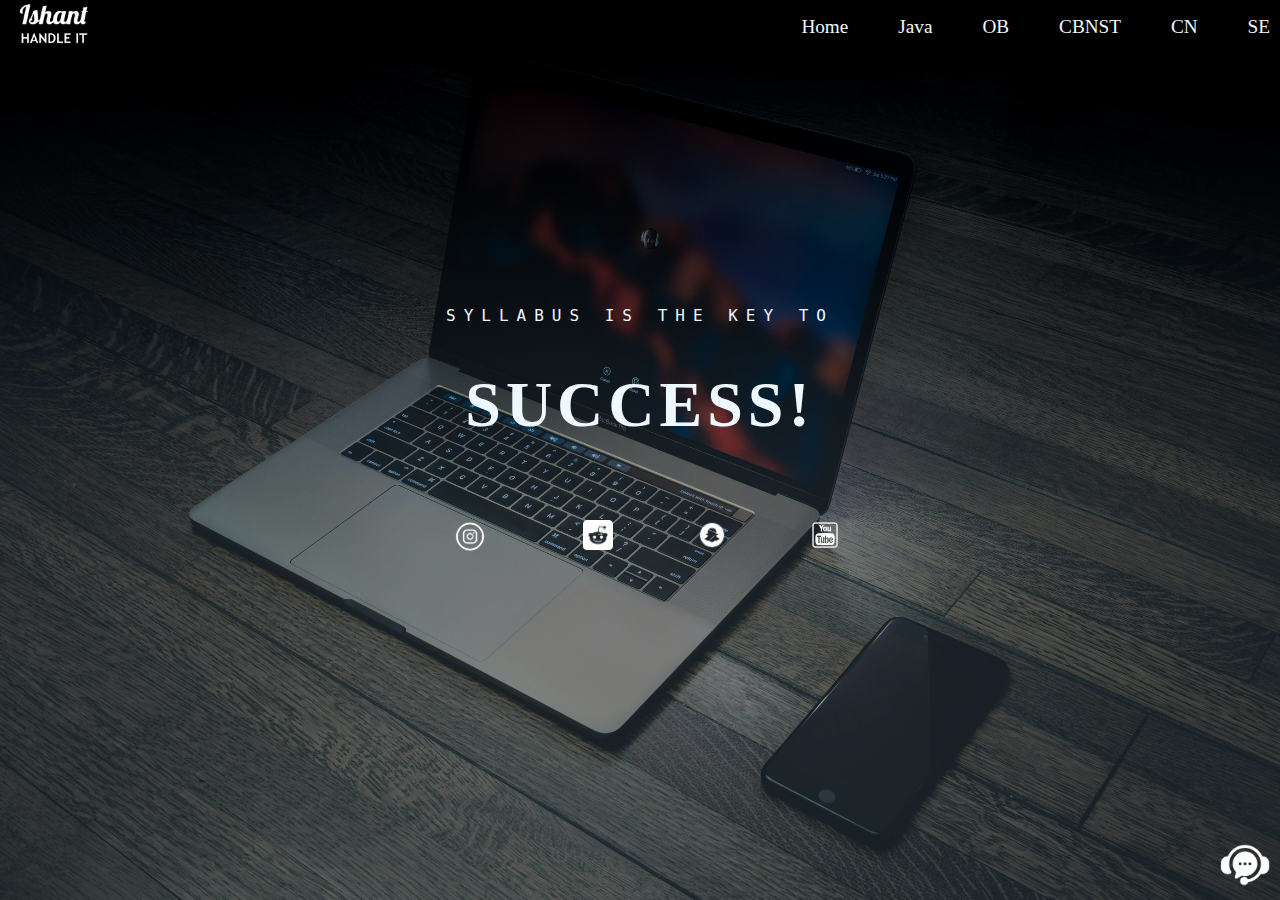
<file: index.html>
<!DOCTYPE html>
<html lang="en">

<head>
    <meta charset="UTF-8">
    <meta name="viewport" content="width=device-width, initial-scale=1.0">
    <title>Document</title>
    <link rel="stylesheet" href="style.css">
</head>

<body>
    <header>
        <nav class="navbar">
            <div class="logo"><img src="Images/Logo.png" alt="logo"></div>
            <div class="hamburger">&#9776;</div>
            <ul class="nav-links" id="navLinks">
                <li><a href="index.html">Home</a></li>
                <li><a href="java.html">Java</a></li>
                <li><a href="ob.html">OB</a></li>
                <li><a href="cbnst.html">CBNST</a></li>
                <li><a href="cn.html">CN</a></li>
                <li><a href="se.html">SE</a></li>
            </ul>
        </nav>
    </header>
    <main>
        <div class="container">
            <div class="text">
                <pre class="smalltxt">Syllabus is the key to</pre>
                <h1 class="bigtxt">SUCCESS!</h1>
            </div>
            <div class="contacts">
                <a href="https://www.instagram.com/ishant_hatwal.02/">
                    <img class="insta-icon" src="Images/Instagram.png" alt="Instagram">
                </a>

                <a href="https://www.reddit.com/user/Upstairs-Language574/">
                    <img src="Images/Reddit.png" alt="Reddit">
                </a>

                <a href="https://www.snapchat.com/add/ishu_ishu045?share_id=mSuhK78Xtts&locale=en-IN">
                    <img src="Images/Snapchat.png" alt="Snapchat">
                </a>

                <a href="https://www.youtube.com/@yourkinggaming7568">
                    <img src="Images/YouTube.png" alt="YouTube">
                </a>
            </div>
    </main>

    <footer>
        <a href="https://wa.me/8171891021"><img src="Images/whatsapp.png" alt=""></a>
    </footer>

    <script>
        const hamburger = document.querySelector('.hamburger');
        const navLinks = document.querySelector('.nav-links');

        hamburger.addEventListener('click', () => {
            navLinks.classList.toggle('active');
        });
    </script>

</body>

</html>
</file>
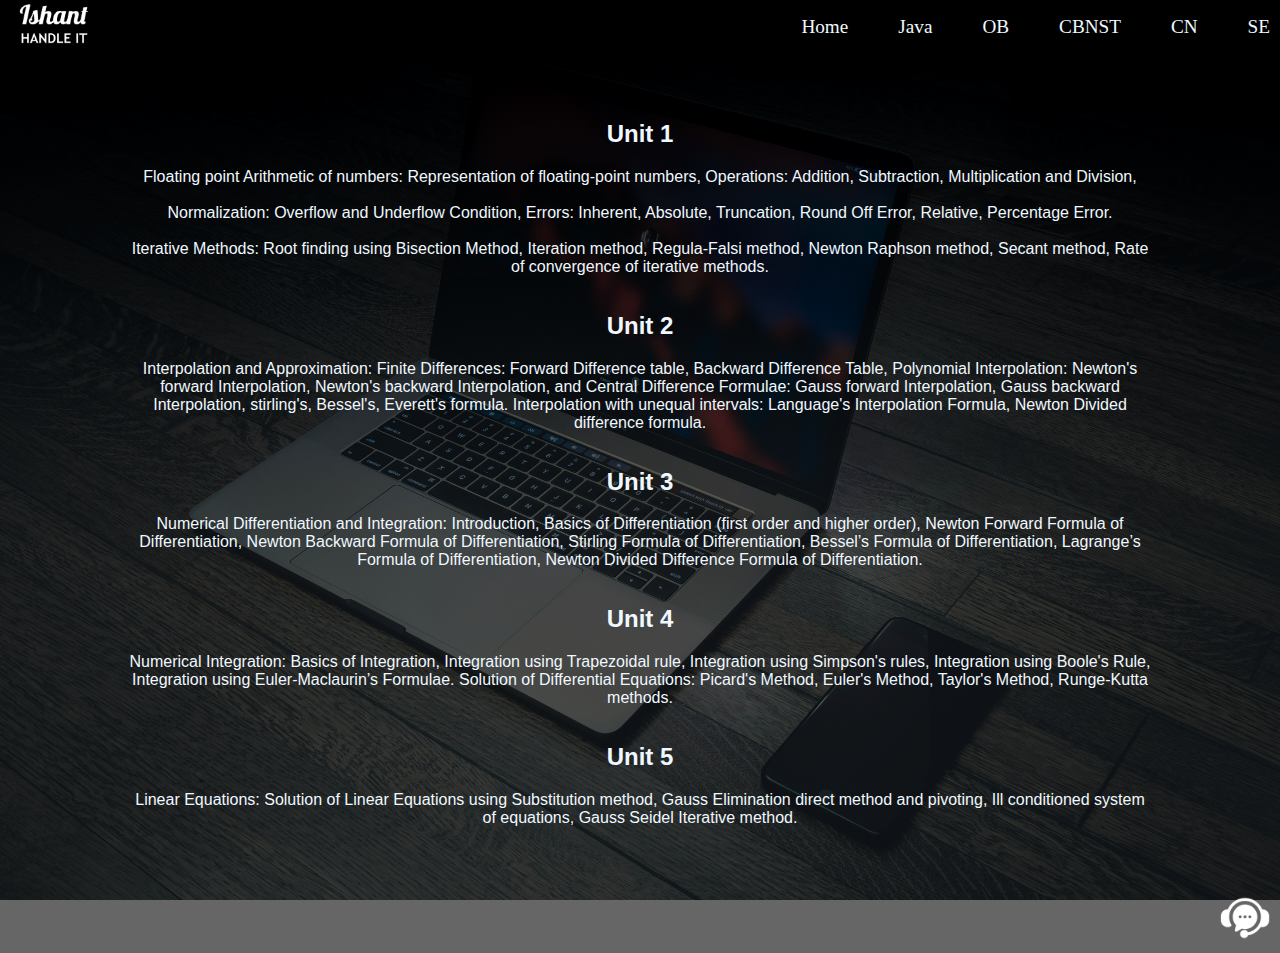
<file: cbnst.html>
<!DOCTYPE html>
<html lang="en">

<head>
    <meta charset="UTF-8">
    <meta name="viewport" content="width=device-width, initial-scale=1.0">
    <title>Document</title>
    <link rel="stylesheet" href="style.css">
    <style>
        body {
            background: linear-gradient(rgba(0, 0, 0, 0.6), rgba(0, 0, 0, 0.6)), url(Images/Background.jpg) no-repeat center center fixed;
            background-size: cover;
            margin: 0;
            padding: 0;
            height: 100%;
            display: flex;
            flex-direction: column;
            min-height: 100vh;
        }

        main {
            flex: 1;
        }

        header {
            border: none;
            height: 50px;
            background-color: black;
            margin: 0;
            padding: 0;
        }

        .nav-links {
            display: flex;
            /* All links are now side by side */
            gap: 50px;
            /* Gap Between all links */
            margin-right: 10px;
        }

        .navbar {
            display: flex;
            /*logo and ul(all links) are horizontal */
            justify-content: space-between;
            /* push first element (logo) to the far left
                                        and last element (ul) to the far ritht */
        }

        .logo {
            align-self: center;
            /*Only this element will be aligned inside div or parent element */
            margin-left: 10px;
        }

        .logo img {
            height: 30px;
            background-color: aliceblue;
            height: 50px;
        }

        .nav-links li a {
            text-decoration: none;
            /*Removes Underline from links*/
            color: aliceblue;
        }

        .syllabus {
            height: 100%;
            align-items: center;
            display: flex;
            flex-direction: column;
            margin: 50px auto;
            margin-left: 10%;
            margin-right: 10%;
        }

        .unit {
            text-align: center;
            color: aliceblue;
            font-family: 'Lucida Sans', 'Lucida Sans Regular', 'Lucida Grande', 'Lucida Sans Unicode', Geneva, Verdana, sans-serif;
        }

        footer {
            height: 60px;
            border: none;
            display: flex;
            justify-content: right;
        }

        footer img {
            height: 50px;
            margin-right: 10px;
            filter: brightness(0) invert(1);
            text-align: center;
        }

        /* Hamburger menu styles for mobile */
        .hamburger {
            display: none;
            /* hidden on large screens */
            font-size: 30px;
            cursor: pointer;
            color: aliceblue;
        }

        @media (max-width: 768px) {

            /* Show hamburger icon */
            .hamburger {
                display: block;
                position: absolute;
                top: 10px;
                right: 20px;
                z-index: 1001;
            }

            /* Hide nav links by default */
            .nav-links {
                display: none;
                flex-direction: column;
                gap: 15px;
                margin: 0 auto;
                /* center horizontally */
                text-align: center;
                position: static;
                /* stay in normal flow */
                width: auto;
            }

            /* Show links when hamburger is clicked */
            .nav-links.active {
                display: flex;
            }

            /* Ensure link colors stay correct */
            .nav-links li a {
                color: aliceblue;
            }
        }
    </style>


</head>

<body>
    <header>
        <nav class="navbar">
            <div class="logo"><img src="Images/Logo.png" alt="logo"></div>
            <div class="hamburger">&#9776;</div>
            <ul class="nav-links" id="navLinks">
                <li><a href="index.html">Home</a></li>
                <li><a href="java.html">Java</a></li>
                <li><a href="ob.html">OB</a></li>
                <li><a href="cbnst.html">CBNST</a></li>
                <li><a href="cn.html">CN</a></li>
                <li><a href="se.html">SE</a></li>
            </ul>
        </nav>
    </header>

    <main>
        <div class="syllabus">
            <div class="unit">
                <h2>Unit 1</h2>
                <p>Floating point Arithmetic of numbers: Representation of floating-point numbers, Operations: Addition,
                    Subtraction, Multiplication and Division,<br><br>
                    Normalization: Overflow and Underflow Condition, Errors: Inherent, Absolute, Truncation, Round Off
                    Error, Relative, Percentage Error. <br><br>
                    Iterative Methods: Root finding using Bisection Method, Iteration method, Regula-Falsi method,
                    Newton Raphson method, Secant method, Rate of convergence of iterative methods.</p>
            </div>
            <div class="unit">
                <h2>Unit 2</h2>
                <p>Interpolation and Approximation: Finite Differences: Forward Difference table, Backward Difference
                    Table, Polynomial Interpolation: Newton's forward Interpolation, Newton's backward Interpolation,
                    and Central Difference Formulae: Gauss forward Interpolation, Gauss backward Interpolation,
                    stirling's, Bessel's, Everett's formula. Interpolation with unequal intervals: Language's
                    Interpolation Formula, Newton Divided difference formula.
                <p>
            </div>
            <div class="unit">
                <h2>Unit 3</h2>
                <p>Numerical Differentiation and Integration: Introduction, Basics of Differentiation (first order and
                    higher order), Newton Forward Formula of Differentiation, Newton Backward Formula of
                    Differentiation, Stirling Formula of Differentiation, Bessel’s Formula of Differentiation,
                    Lagrange’s Formula of Differentiation, Newton Divided Difference Formula of Differentiation.</p>
            </div>
            <div class="unit">
                <h2>Unit 4</h2>
                <p>Numerical Integration: Basics of Integration, Integration using Trapezoidal rule, Integration using
                    Simpson's rules, Integration using Boole's Rule, Integration using Euler-Maclaurin’s Formulae.
                    Solution of Differential Equations: Picard's Method, Euler's Method, Taylor's Method, Runge-Kutta
                    methods.</p>
            </div>
            <div class="unit">
                <h2>Unit 5</h2>
                <p>Linear Equations: Solution of Linear Equations using Substitution method, Gauss Elimination direct
                    method and pivoting, Ill conditioned system of equations, Gauss Seidel Iterative method.</p>
            </div>
        </div>
    </main>


    <footer>
        <a href="https://wa.me/8171891021"><img src="Images/whatsapp.png" alt=""></a>
    </footer>

    <script>
        const hamburger = document.querySelector('.hamburger');
        const navLinks = document.querySelector('.nav-links');

        hamburger.addEventListener('click', () => {
            navLinks.classList.toggle('active');
        });
    </script>

</body>

</html>
</file>
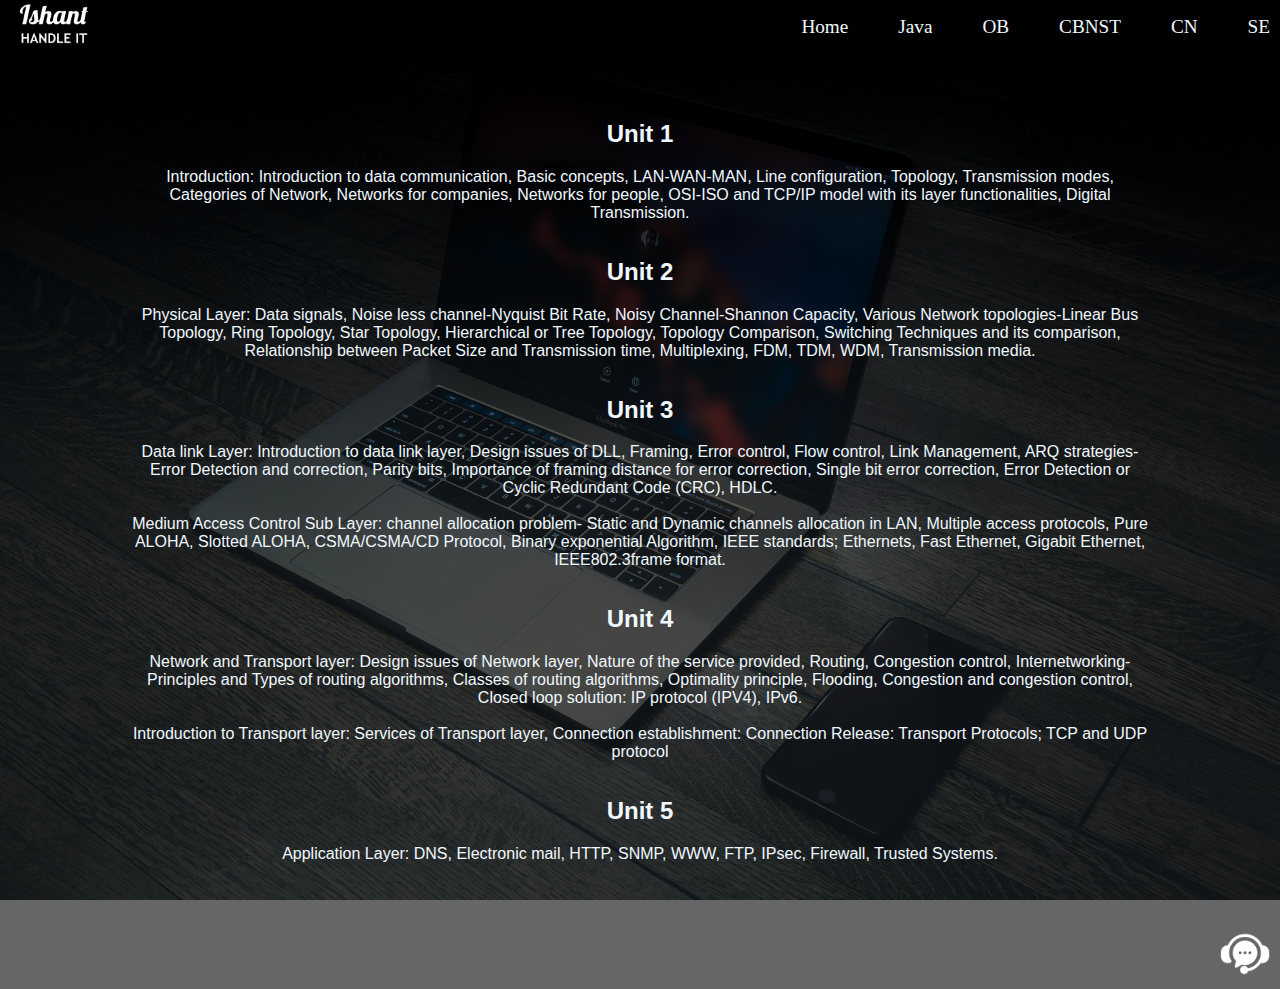
<file: cn.html>
<!DOCTYPE html>
<html lang="en">

<head>
    <meta charset="UTF-8">
    <meta name="viewport" content="width=device-width, initial-scale=1.0">
    <title>Document</title>
    <link rel="stylesheet" href="style.css">
    <style>
        body {
            background: linear-gradient(rgba(0, 0, 0, 0.6), rgba(0, 0, 0, 0.6)), url(Images/Background.jpg) no-repeat center center fixed;
            background-size: cover;
            margin: 0;
            padding: 0;
            height: 100%;
            display: flex;
            flex-direction: column;
            min-height: 100vh;
        }

        main {
            flex: 1;
        }

        header {
            border: none;
            height: 50px;
            background-color: black;
            margin: 0;
            padding: 0;
        }

        .nav-links {
            display: flex;
            /* All links are now side by side */
            gap: 50px;
            /* Gap Between all links */
            margin-right: 10px;
        }

        .navbar {
            display: flex;
            /*logo and ul(all links) are horizontal */
            justify-content: space-between;
            /* push first element (logo) to the far left
                                        and last element (ul) to the far ritht */
        }

        .logo {
            align-self: center;
            /*Only this element will be aligned inside div or parent element */
            margin-left: 10px;
        }

        .logo img {
            height: 30px;
            background-color: aliceblue;
            height: 50px;
        }

        .nav-links li a {
            text-decoration: none;
            /*Removes Underline from links*/
            color: aliceblue;
        }

        .syllabus {
            height: 100%;
            align-items: center;
            display: flex;
            flex-direction: column;
            margin: 50px auto;
            margin-left: 10%;
            margin-right: 10%;
        }

        .unit {
            text-align: center;
            color: aliceblue;
            font-family: 'Lucida Sans', 'Lucida Sans Regular', 'Lucida Grande', 'Lucida Sans Unicode', Geneva, Verdana, sans-serif;
        }

        footer {
            height: 60px;
            border: none;
            display: flex;
            justify-content: right;
        }

        footer img {
            height: 50px;
            margin-right: 10px;
            filter: brightness(0) invert(1);
            text-align: center;
        }

        /* Hamburger menu styles for mobile */
        .hamburger {
            display: none;
            /* hidden on large screens */
            font-size: 30px;
            cursor: pointer;
            color: aliceblue;
        }

        @media (max-width: 768px) {

            /* Show hamburger icon */
            .hamburger {
                display: block;
                position: absolute;
                top: 10px;
                right: 20px;
                z-index: 1001;
            }

            /* Hide nav links by default */
            .nav-links {
                display: none;
                flex-direction: column;
                gap: 15px;
                margin: 0 auto;
                /* center horizontally */
                text-align: center;
                position: static;
                /* stay in normal flow */
                width: auto;
            }

            /* Show links when hamburger is clicked */
            .nav-links.active {
                display: flex;
            }

            /* Ensure link colors stay correct */
            .nav-links li a {
                color: aliceblue;
            }
        }
    </style>
</head>

<body>
    <header>
        <nav class="navbar">
            <div class="logo"><img src="Images/Logo.png" alt="logo"></div>
            <div class="hamburger">&#9776;</div>

            <ul class="nav-links" id="navLinks">
                <li><a href="index.html">Home</a></li>
                <li><a href="java.html">Java</a></li>
                <li><a href="ob.html">OB</a></li>
                <li><a href="cbnst.html">CBNST</a></li>
                <li><a href="cn.html">CN</a></li>
                <li><a href="se.html">SE</a></li>
            </ul>
        </nav>
    </header>

    <main>
        <div class="syllabus">
            <div class="unit">
                <h2>Unit 1</h2>
                <p>Introduction: Introduction to data communication, Basic concepts, LAN-WAN-MAN, Line configuration,
                    Topology, Transmission modes, Categories of Network, Networks for companies, Networks for people,
                    OSI-ISO and TCP/IP model with its layer functionalities, Digital Transmission.</p>
            </div>
            <div class="unit">
                <h2>Unit 2</h2>
                <p>Physical Layer: Data signals, Noise less channel-Nyquist Bit Rate, Noisy Channel-Shannon Capacity,
                    Various Network topologies-Linear Bus Topology, Ring Topology, Star Topology, Hierarchical or Tree
                    Topology, Topology Comparison, Switching Techniques and its comparison, Relationship between Packet
                    Size and Transmission time, Multiplexing, FDM, TDM, WDM, Transmission media.
                <p>
            </div>
            <div class="unit">
                <h2>Unit 3</h2>
                <p>Data link Layer: Introduction to data link layer, Design issues of DLL, Framing, Error control, Flow
                    control, Link Management, ARQ strategies-Error Detection and correction, Parity bits, Importance of
                    framing distance for error correction, Single bit error correction, Error Detection or Cyclic
                    Redundant Code (CRC), HDLC.
                    <br><br>Medium Access Control Sub Layer: channel allocation problem- Static and Dynamic channels
                    allocation in LAN, Multiple access protocols, Pure ALOHA, Slotted ALOHA, CSMA/CSMA/CD Protocol,
                    Binary exponential Algorithm, IEEE standards; Ethernets, Fast Ethernet, Gigabit Ethernet,
                    IEEE802.3frame format.
                </p>
            </div>
            <div class="unit">
                <h2>Unit 4</h2>
                <p>Network and Transport layer: Design issues of Network layer, Nature of the service provided, Routing,
                    Congestion control, Internetworking-Principles and Types of routing algorithms, Classes of routing
                    algorithms, Optimality principle, Flooding, Congestion and congestion control, Closed loop solution:
                    IP protocol (IPV4), IPv6.
                    <br><br>Introduction to Transport layer: Services of Transport layer, Connection establishment:
                    Connection Release: Transport Protocols; TCP and UDP protocol
                </p>
            </div>
            <div class="unit">
                <h2>Unit 5</h2>
                <p>Application Layer: DNS, Electronic mail, HTTP, SNMP, WWW, FTP, IPsec, Firewall, Trusted Systems.</p>
            </div>
        </div>
    </main>


    <footer>
        <a href="https://wa.me/8171891021"><img src="Images/whatsapp.png" alt=""></a>
    </footer>

    <script>
        const hamburger = document.querySelector('.hamburger');
        const navLinks = document.querySelector('.nav-links');

        hamburger.addEventListener('click', () => {
            navLinks.classList.toggle('active');
        });
    </script>

</body>

</html>
</file>
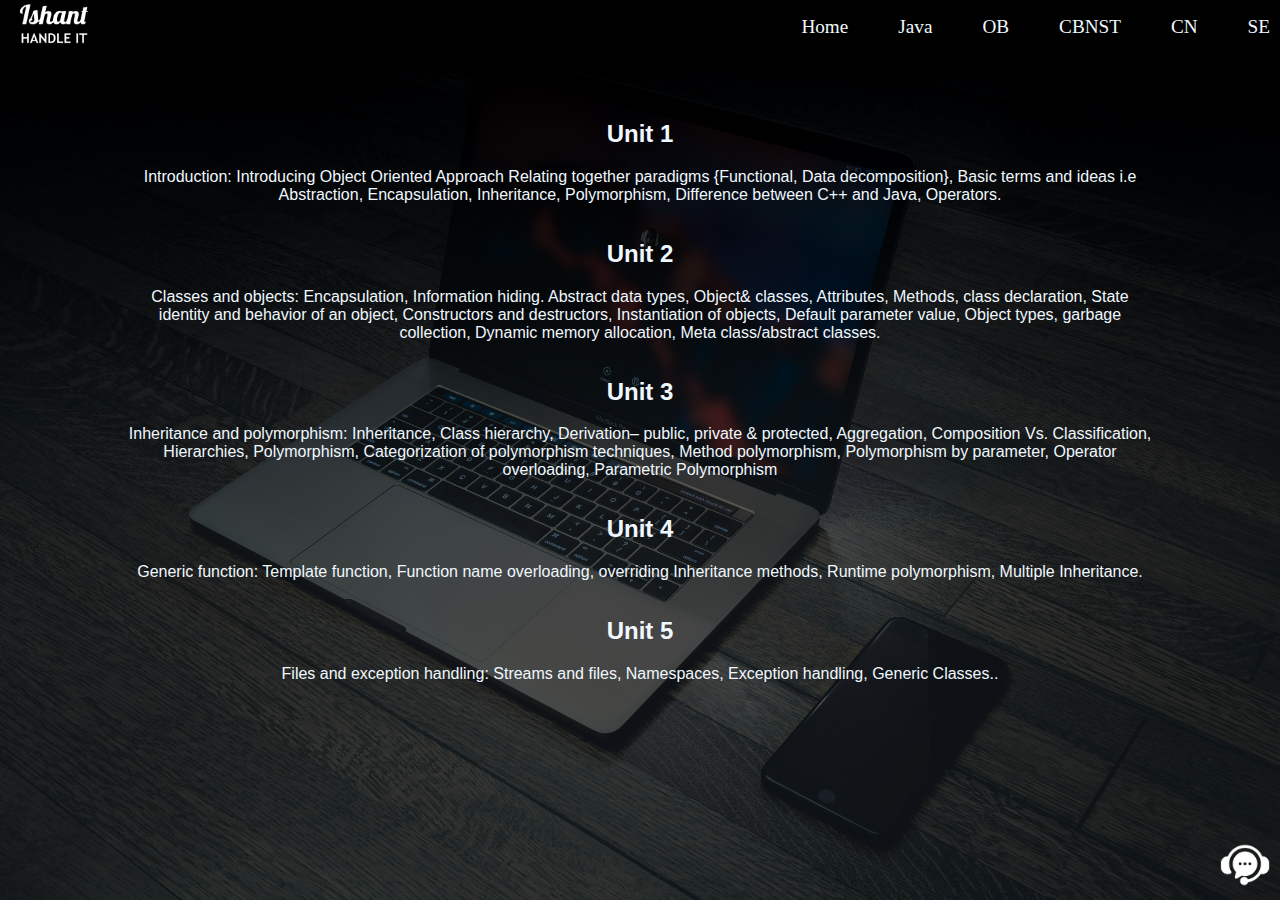
<file: java.html>
<!DOCTYPE html>
<html lang="en">

<head>
    <meta charset="UTF-8">
    <meta name="viewport" content="width=device-width, initial-scale=1.0">
    <title>Document</title>
    <link rel="stylesheet" href="style.css">
    <style>
        body {
            background: linear-gradient(rgba(0, 0, 0, 0.6), rgba(0, 0, 0, 0.6)), url(Images/Background.jpg) no-repeat center center fixed;
            background-size: cover;
            margin: 0;
            padding: 0;
            height: 100%;
            display: flex;
            flex-direction: column;
            min-height: 100vh;
        }

        main {
            flex: 1;
        }

        header {
            border: none;
            height: 50px;
            background-color: black;
            margin: 0;
            padding: 0;
        }

        .nav-links {
            display: flex;
            /* All links are now side by side */
            gap: 50px;
            /* Gap Between all links */
            margin-right: 10px;
        }

        .navbar {
            display: flex;
            /*logo and ul(all links) are horizontal */
            justify-content: space-between;
            /* push first element (logo) to the far left
                                        and last element (ul) to the far ritht */
        }

        .logo {
            align-self: center;
            /*Only this element will be aligned inside div or parent element */
            margin-left: 10px;
        }

        .logo img {
            height: 30px;
            background-color: aliceblue;
            height: 50px;
        }

        .nav-links li a {
            text-decoration: none;
            /*Removes Underline from links*/
            color: aliceblue;
        }

        .syllabus {
            height: 100%;
            align-items: center;
            display: flex;
            flex-direction: column;
            margin: 50px auto;
            margin-left: 10%;
            margin-right: 10%;
        }

        .unit {
            text-align: center;
            color: aliceblue;
            font-family: 'Lucida Sans', 'Lucida Sans Regular', 'Lucida Grande', 'Lucida Sans Unicode', Geneva, Verdana, sans-serif;
        }

        footer {
            height: 60px;
            border: none;
            display: flex;
            justify-content: right;
        }

        footer img {
            height: 50px;
            margin-right: 10px;
            filter: brightness(0) invert(1);
            text-align: center;
        }

        /* Hamburger menu styles for mobile */
        .hamburger {
            display: none;
            /* hidden on large screens */
            font-size: 30px;
            cursor: pointer;
            color: aliceblue;
        }

        @media (max-width: 768px) {

            /* Show hamburger icon */
            .hamburger {
                display: block;
                position: absolute;
                top: 10px;
                right: 20px;
                z-index: 1001;
            }

            /* Hide nav links by default */
            .nav-links {
                display: none;
                flex-direction: column;
                gap: 15px;
                margin: 0 auto;
                /* center horizontally */
                text-align: center;
                position: static;
                /* stay in normal flow */
                width: auto;
            }

            /* Show links when hamburger is clicked */
            .nav-links.active {
                display: flex;
            }

            /* Ensure link colors stay correct */
            .nav-links li a {
                color: aliceblue;
            }
        }
    </style>
</head>

<body>
    <header>
        <nav class="navbar">
            <div class="logo"><img src="Images/Logo.png" alt="logo"></div>
            <div class="hamburger">&#9776;</div>

            <ul class="nav-links" id="navLinks">
                <li><a href="index.html">Home</a></li>
                <li><a href="java.html">Java</a></li>
                <li><a href="ob.html">OB</a></li>
                <li><a href="cbnst.html">CBNST</a></li>
                <li><a href="cn.html">CN</a></li>
                <li><a href="se.html">SE</a></li>
            </ul>
        </nav>
    </header>

    <main>
        <div class="syllabus">
            <div class="unit">
                <h2>Unit 1</h2>
                <p>Introduction: Introducing Object Oriented Approach Relating together paradigms {Functional, Data
                    decomposition}, Basic terms and ideas i.e Abstraction, Encapsulation, Inheritance, Polymorphism,
                    Difference between C++ and Java, Operators.</p>
            </div>
            <div class="unit">
                <h2>Unit 2</h2>
                <p>Classes and objects: Encapsulation, Information hiding. Abstract data types, Object& classes,
                    Attributes, Methods, class declaration, State identity and behavior of an object, Constructors and
                    destructors, Instantiation of objects, Default parameter value, Object types, garbage collection,
                    Dynamic memory allocation, Meta class/abstract classes.
                <p>
            </div>
            <div class="unit">
                <h2>Unit 3</h2>
                <p>Inheritance and polymorphism: Inheritance, Class hierarchy, Derivation– public, private & protected,
                    Aggregation, Composition Vs. Classification, Hierarchies, Polymorphism, Categorization of
                    polymorphism techniques, Method polymorphism, Polymorphism by parameter, Operator overloading,
                    Parametric Polymorphism</p>
            </div>
            <div class="unit">
                <h2>Unit 4</h2>
                <p>Generic function: Template function, Function name overloading, overriding Inheritance methods,
                    Runtime polymorphism, Multiple Inheritance.</p>
            </div>
            <div class="unit">
                <h2>Unit 5</h2>
                <p>Files and exception handling: Streams and files, Namespaces, Exception handling, Generic Classes..
                </p>
            </div>
        </div>
    </main>


    <footer>
        <a href="https://wa.me/8171891021"><img src="Images/whatsapp.png" alt=""></a>
    </footer>

    <script>
        const hamburger = document.querySelector('.hamburger');
        const navLinks = document.querySelector('.nav-links');

        hamburger.addEventListener('click', () => {
            navLinks.classList.toggle('active');
        });
    </script>

</body>

</html>
</file>
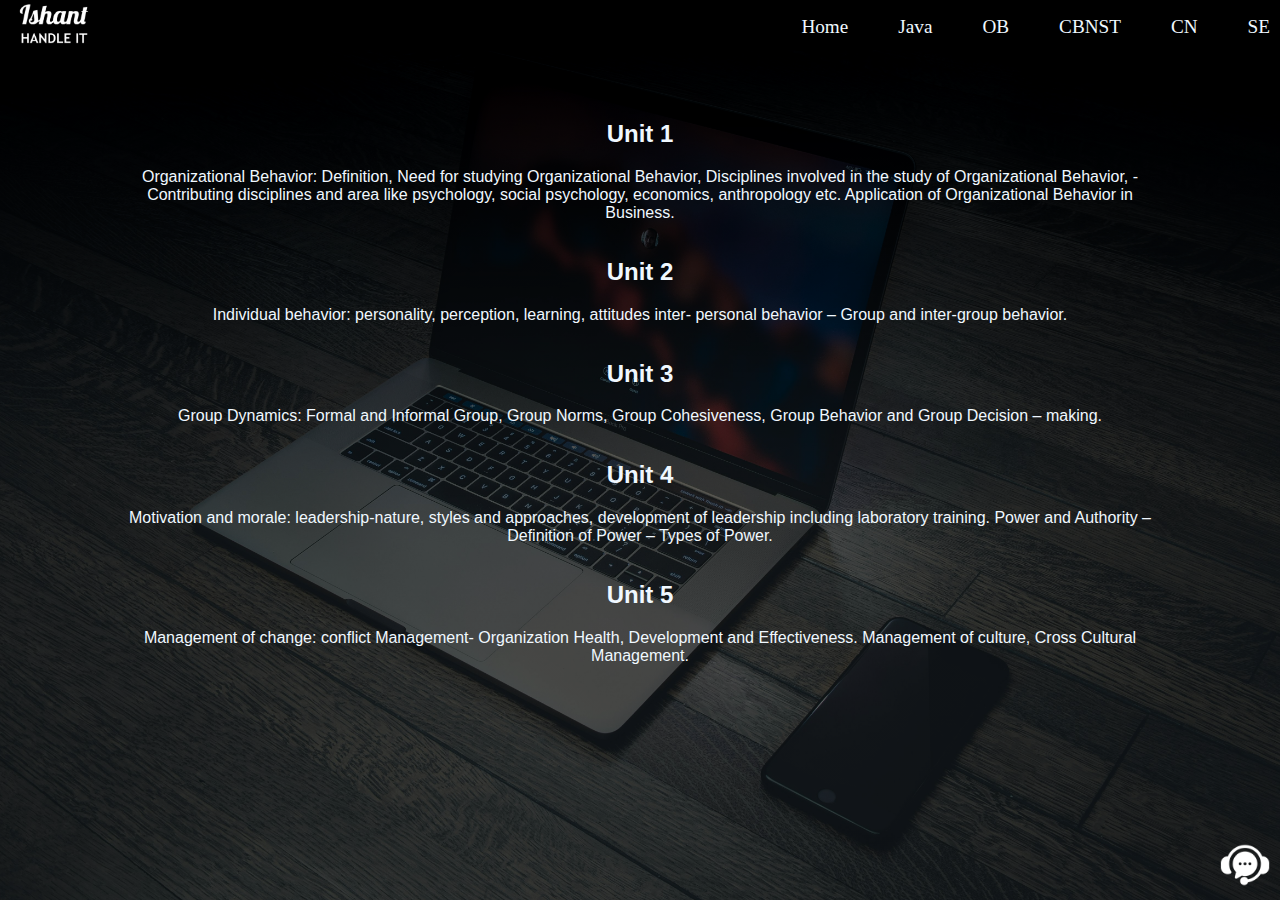
<file: ob.html>
<!DOCTYPE html>
<html lang="en">

<head>
    <meta charset="UTF-8">
    <meta name="viewport" content="width=device-width, initial-scale=1.0">
    <title>Document</title>
    <link rel="stylesheet" href="style.css">
    <style>
        body {
            background: linear-gradient(rgba(0, 0, 0, 0.6), rgba(0, 0, 0, 0.6)), url(Images/Background.jpg) no-repeat center center fixed;
            background-size: cover;
            margin: 0;
            padding: 0;
            height: 100%;
            display: flex;
            flex-direction: column;
            min-height: 100vh;
        }

        main {
            flex: 1;
        }

        header {
            border: none;
            height: 50px;
            background-color: black;
            margin: 0;
            padding: 0;
        }

        .nav-links {
            display: flex;
            /* All links are now side by side */
            gap: 50px;
            /* Gap Between all links */
            margin-right: 10px;
        }

        .navbar {
            display: flex;
            /*logo and ul(all links) are horizontal */
            justify-content: space-between;
            /* push first element (logo) to the far left
                                        and last element (ul) to the far ritht */
        }

        .logo {
            align-self: center;
            /*Only this element will be aligned inside div or parent element */
            margin-left: 10px;
        }

        .logo img {
            height: 30px;
            background-color: aliceblue;
            height: 50px;
        }

        .nav-links li a {
            text-decoration: none;
            /*Removes Underline from links*/
            color: aliceblue;
        }

        .syllabus {
            height: 100%;
            align-items: center;
            display: flex;
            flex-direction: column;
            margin: 50px auto;
            margin-left: 10%;
            margin-right: 10%;
        }

        .unit {
            text-align: center;
            color: aliceblue;
            font-family: 'Lucida Sans', 'Lucida Sans Regular', 'Lucida Grande', 'Lucida Sans Unicode', Geneva, Verdana, sans-serif;
        }

        footer {
            height: 60px;
            border: none;
            display: flex;
            justify-content: right;
        }

        footer img {
            height: 50px;
            margin-right: 10px;
            filter: brightness(0) invert(1);
            text-align: center;
        }

        /* Hamburger menu styles for mobile */
        .hamburger {
            display: none;
            /* hidden on large screens */
            font-size: 30px;
            cursor: pointer;
            color: aliceblue;
        }

        @media (max-width: 768px) {

            /* Show hamburger icon */
            .hamburger {
                display: block;
                position: absolute;
                top: 10px;
                right: 20px;
                z-index: 1001;
            }

            /* Hide nav links by default */
            .nav-links {
                display: none;
                flex-direction: column;
                gap: 15px;
                margin: 0 auto;
                /* center horizontally */
                text-align: center;
                position: static;
                /* stay in normal flow */
                width: auto;
            }

            /* Show links when hamburger is clicked */
            .nav-links.active {
                display: flex;
            }

            /* Ensure link colors stay correct */
            .nav-links li a {
                color: aliceblue;
            }
        }
    </style>
</head>

<body>
    <header>
        <nav class="navbar">
            <div class="logo"><img src="Images/Logo.png" alt="logo"></div>
            <div class="hamburger">&#9776;</div>

            <ul class="nav-links" id="navLinks">
                <li><a href="index.html">Home</a></li>
                <li><a href="java.html">Java</a></li>
                <li><a href="ob.html">OB</a></li>
                <li><a href="cbnst.html">CBNST</a></li>
                <li><a href="cn.html">CN</a></li>
                <li><a href="se.html">SE</a></li>
            </ul>
        </nav>
    </header>

    <main>
        <div class="syllabus">
            <div class="unit">
                <h2>Unit 1</h2>
                <p>Organizational Behavior: Definition, Need for studying Organizational Behavior, Disciplines involved
                    in the study of Organizational Behavior, - Contributing disciplines and area like psychology, social
                    psychology, economics, anthropology etc. Application of Organizational Behavior in Business.</p>
            </div>
            <div class="unit">
                <h2>Unit 2</h2>
                <p>Individual behavior: personality, perception, learning, attitudes inter- personal behavior – Group
                    and inter-group behavior.
                <p>
            </div>
            <div class="unit">
                <h2>Unit 3</h2>
                <p>Group Dynamics: Formal and Informal Group, Group Norms, Group Cohesiveness, Group Behavior and Group
                    Decision – making.
                </p>
            </div>
            <div class="unit">
                <h2>Unit 4</h2>
                <p>Motivation and morale: leadership-nature, styles and approaches, development of leadership including
                    laboratory training. Power and Authority – Definition of Power – Types of Power.
                </p>
            </div>
            <div class="unit">
                <h2>Unit 5</h2>
                <p>Management of change: conflict Management- Organization Health, Development and Effectiveness.
                    Management of culture, Cross Cultural Management.</p>
            </div>
        </div>
    </main>


    <footer>
        <a href="https://wa.me/8171891021"><img src="Images/whatsapp.png" alt=""></a>
    </footer>

    <script>
        const hamburger = document.querySelector('.hamburger');
        const navLinks = document.querySelector('.nav-links');

        hamburger.addEventListener('click', () => {
            navLinks.classList.toggle('active');
        });
    </script>

</body>

</html>
</file>
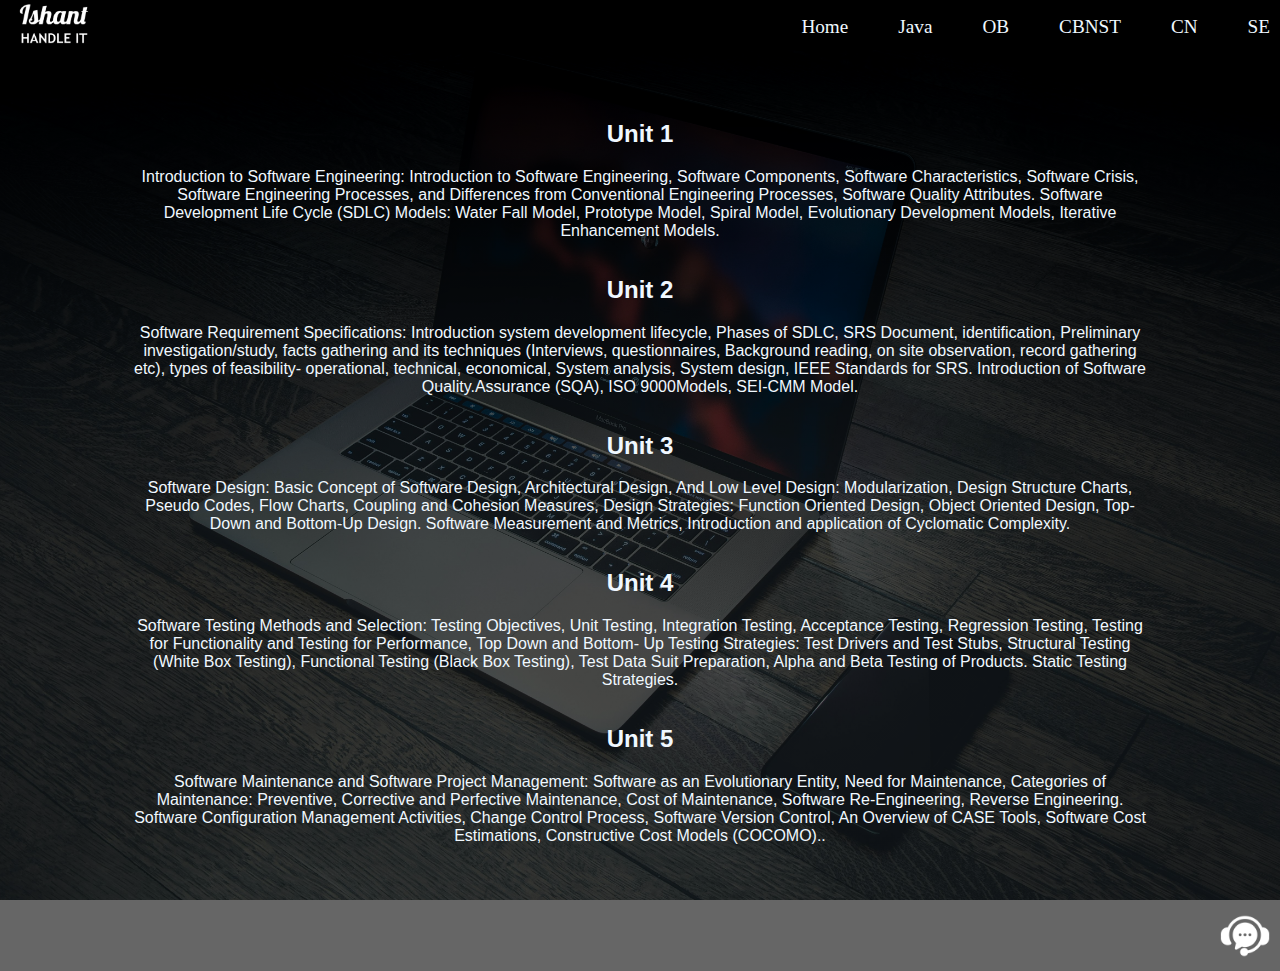
<file: se.html>
<!DOCTYPE html>
<html lang="en">

<head>
    <meta charset="UTF-8">
    <meta name="viewport" content="width=device-width, initial-scale=1.0">
    <title>Document</title>
    <link rel="stylesheet" href="style.css">
    <style>
        body {
            background: linear-gradient(rgba(0, 0, 0, 0.6), rgba(0, 0, 0, 0.6)), url(Images/Background.jpg) no-repeat center center fixed;
            background-size: cover;
            margin: 0;
            padding: 0;
            height: 100%;
            display: flex;
            flex-direction: column;
            min-height: 100vh;
        }

        main {
            flex: 1;
        }

        header {
            border: none;
            height: 50px;
            background-color: black;
            margin: 0;
            padding: 0;
        }

        .nav-links {
            display: flex;
            /* All links are now side by side */
            gap: 50px;
            /* Gap Between all links */
            margin-right: 10px;
        }

        .navbar {
            display: flex;
            /*logo and ul(all links) are horizontal */
            justify-content: space-between;
            /* push first element (logo) to the far left
                                        and last element (ul) to the far ritht */
        }

        .logo {
            align-self: center;
            /*Only this element will be aligned inside div or parent element */
            margin-left: 10px;
        }

        .logo img {
            height: 30px;
            background-color: aliceblue;
            height: 50px;
        }

        .nav-links li a {
            text-decoration: none;
            /*Removes Underline from links*/
            color: aliceblue;
        }

        .syllabus {
            height: 100%;
            align-items: center;
            display: flex;
            flex-direction: column;
            margin: 50px auto;
            margin-left: 10%;
            margin-right: 10%;
        }

        .unit {
            text-align: center;
            color: aliceblue;
            font-family: 'Lucida Sans', 'Lucida Sans Regular', 'Lucida Grande', 'Lucida Sans Unicode', Geneva, Verdana, sans-serif;
        }

        footer {
            height: 60px;
            border: none;
            display: flex;
            justify-content: right;
        }

        footer img {
            height: 50px;
            margin-right: 10px;
            filter: brightness(0) invert(1);
            text-align: center;
        }
    </style>
</head>

<body>
    <header>
        <nav class="navbar">
            <div class="logo"><img src="Images/Logo.png" alt="logo"></div>
            <ul class="nav-links" id="navLinks">
                <li><a href="index.html">Home</a></li>
                <li><a href="java.html">Java</a></li>
                <li><a href="ob.html">OB</a></li>
                <li><a href="cbnst.html">CBNST</a></li>
                <li><a href="cn.html">CN</a></li>
                <li><a href="se.html">SE</a></li>
            </ul>
        </nav>
    </header>

    <main>
        <div class="syllabus">
            <div class="unit">
                <h2>Unit 1</h2>
                <p>Introduction to Software Engineering: Introduction to Software Engineering, Software Components,
                    Software Characteristics, Software Crisis, Software Engineering Processes, and Differences from
                    Conventional Engineering Processes, Software Quality Attributes. Software Development Life Cycle
                    (SDLC) Models: Water Fall Model, Prototype Model, Spiral Model, Evolutionary Development Models,
                    Iterative Enhancement Models.</p>
            </div>
            <div class="unit">
                <h2>Unit 2</h2>
                <p>Software Requirement Specifications: Introduction system development lifecycle, Phases of SDLC, SRS
                    Document, identification, Preliminary investigation/study, facts gathering and its techniques
                    (Interviews, questionnaires, Background reading, on site observation, record gathering etc), types
                    of feasibility- operational, technical, economical, System analysis, System design, IEEE Standards
                    for SRS. Introduction of Software Quality.Assurance (SQA), ISO 9000Models, SEI-CMM Model.
                <p>
            </div>
            <div class="unit">
                <h2>Unit 3</h2>
                <p>Software Design: Basic Concept of Software Design, Architectural Design, And Low Level Design:
                    Modularization, Design Structure Charts, Pseudo Codes, Flow Charts, Coupling and Cohesion Measures,
                    Design Strategies: Function Oriented Design, Object Oriented Design, Top-Down and Bottom-Up Design.
                    Software Measurement and Metrics, Introduction and application of Cyclomatic Complexity.
                </p>
            </div>
            <div class="unit">
                <h2>Unit 4</h2>
                <p>Software Testing Methods and Selection: Testing Objectives, Unit Testing, Integration Testing,
                    Acceptance Testing, Regression Testing, Testing for Functionality and Testing for Performance, Top
                    Down and Bottom- Up Testing Strategies: Test Drivers and Test Stubs, Structural Testing (White Box
                    Testing), Functional Testing (Black Box Testing), Test Data Suit Preparation, Alpha and Beta Testing
                    of Products. Static Testing Strategies.
                </p>
            </div>
            <div class="unit">
                <h2>Unit 5</h2>
                <p>Software Maintenance and Software Project Management: Software as an Evolutionary Entity, Need for
                    Maintenance, Categories of Maintenance: Preventive, Corrective and Perfective Maintenance, Cost of
                    Maintenance, Software Re-Engineering, Reverse Engineering. Software Configuration Management
                    Activities, Change Control Process, Software Version Control, An Overview of CASE Tools, Software
                    Cost Estimations, Constructive Cost Models (COCOMO)..</p>
            </div>
        </div>
    </main>


    <footer>
        <a href="https://wa.me/8171891021"><img src="Images/whatsapp.png" alt=""></a>
    </footer>
</body>

</html>
</file>
<file: style.css>
body{
    background: linear-gradient(rgba(0,0,0,0.3), rgba(0,0,0,0.3)), url(Images/Background.jpg) no-repeat center center fixed;
    background-size: cover;
    margin: 0;
    padding: 0;
    height: 100%;
    display: flex;
    flex-direction: column;
    min-height: 100vh;
}

main{
    flex: 1;
}

header{
    border: none;
    height: 50px;
    background-color: black;
    margin: 0;
    padding: 0;
}

.nav-links{
    display: flex; /* All links are now side by side */
    gap: 50px; /* Gap Between all links */
    margin-right: 10px;
}

.nav-links li a:hover{
    color: #ffdd57;
}

.navbar{
    display: flex; /*logo and ul(all links) are horizontal */
    justify-content: space-between; /* push first element (logo) to the far left
                                    and last element (ul) to the far ritht */
}

.logo{
    align-self: center; /*Only this element will be aligned inside div or parent element */
    margin-left: 10px;
}

.logo img{
    height: 30px;
    background-color: aliceblue;
    height: 50px;
}

.nav-links li a{
    text-decoration: none; /*Removes Underline from links*/
    color: aliceblue;
    font-size: larger;
}

.container{
    margin-top: 20%;
}

.text{
    text-align: center;
    color: aliceblue;
}

.smalltxt{
    text-transform: uppercase;
    letter-spacing: 8px;
    font-size: 1rem;
    
}

.bigtxt{
    font-size: 4rem;
    font-family: serif;
    letter-spacing: 5px;
}

.contacts{
    margin: 20px auto;
    height: 100px;
    display: flex;
    justify-content: space-between;
    align-items: center;
    min-width: 200px;
    max-width: 400px;
}

.contacts a img{
    display: flex;
    height: 30px;
    filter: brightness(0) invert(1);
}

.contacts img.insta-icon {
  height: 60px;
}

footer{
    height: 60px;
    border: none;
    display: flex;
    justify-content: right;
}

footer img{
    height: 50px;
    margin-right: 10px;
    filter: brightness(0) invert(1);
    text-align: center;
}
</file>
